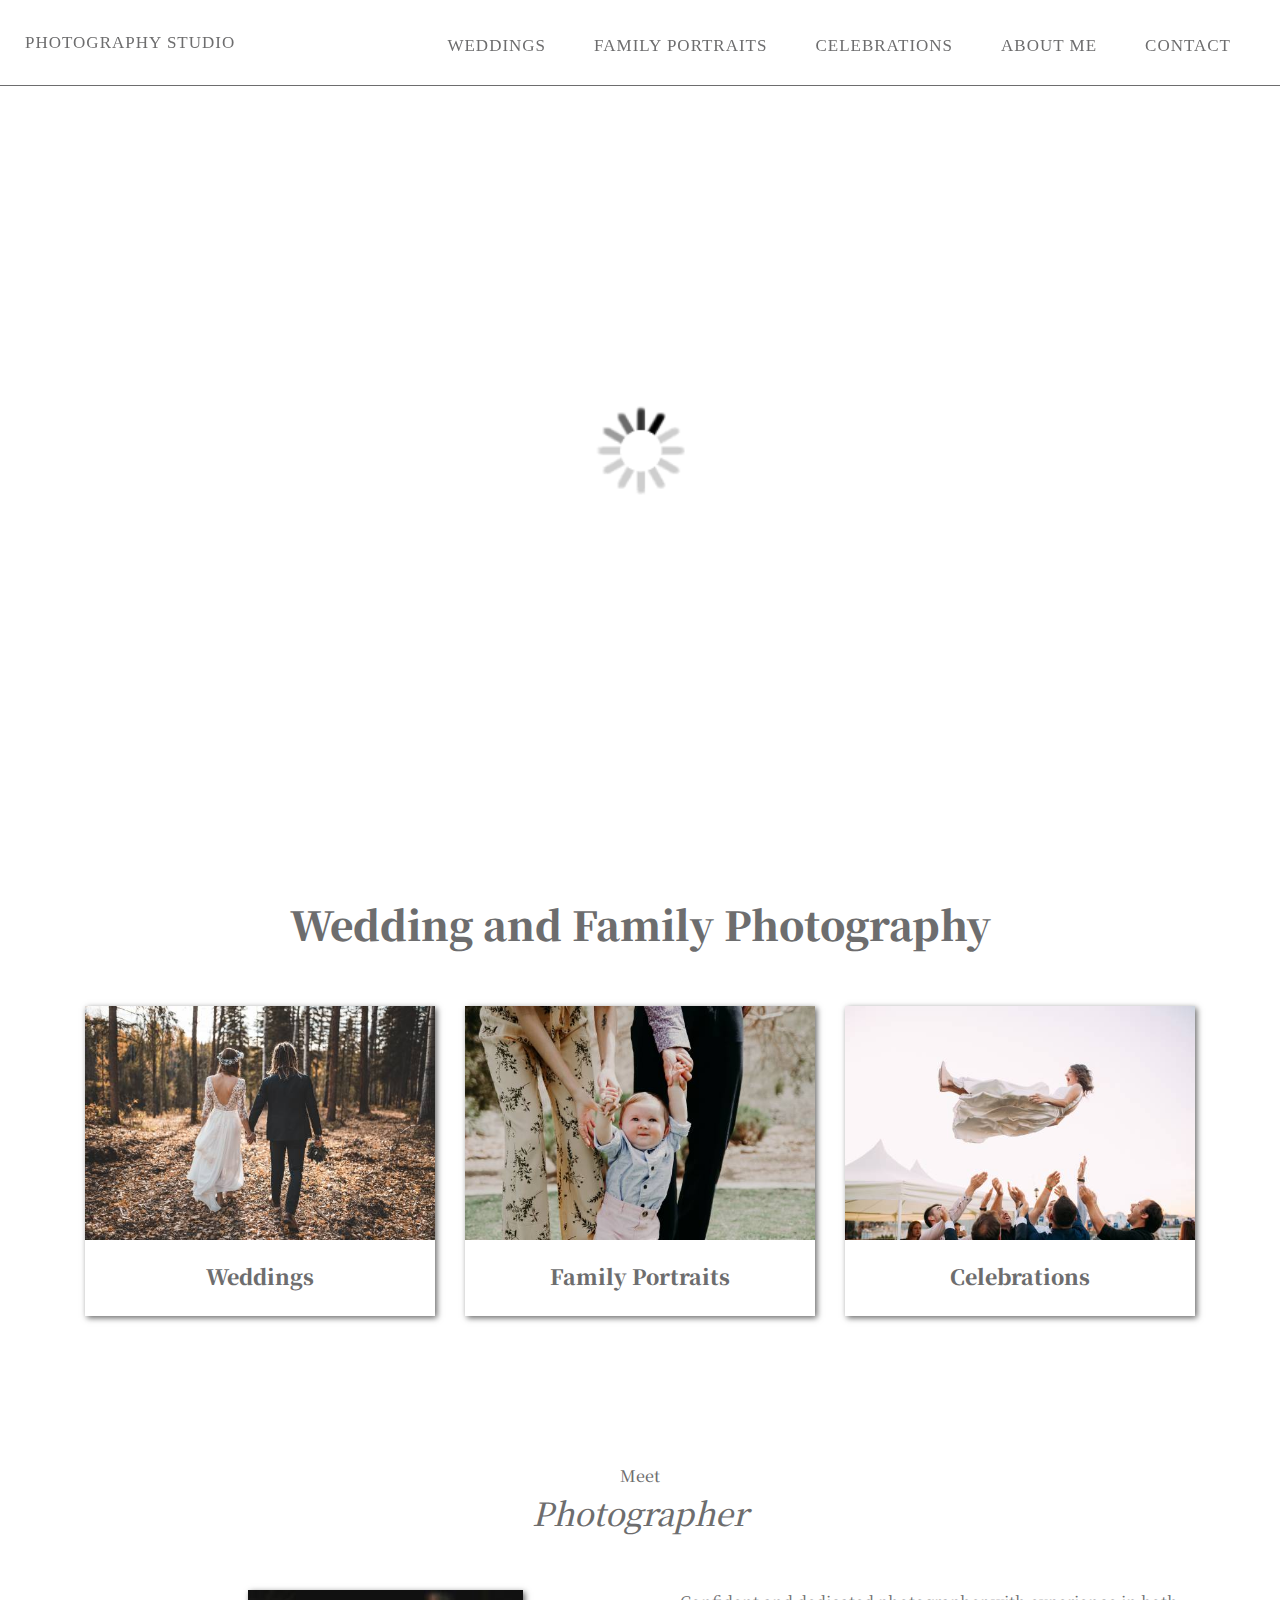
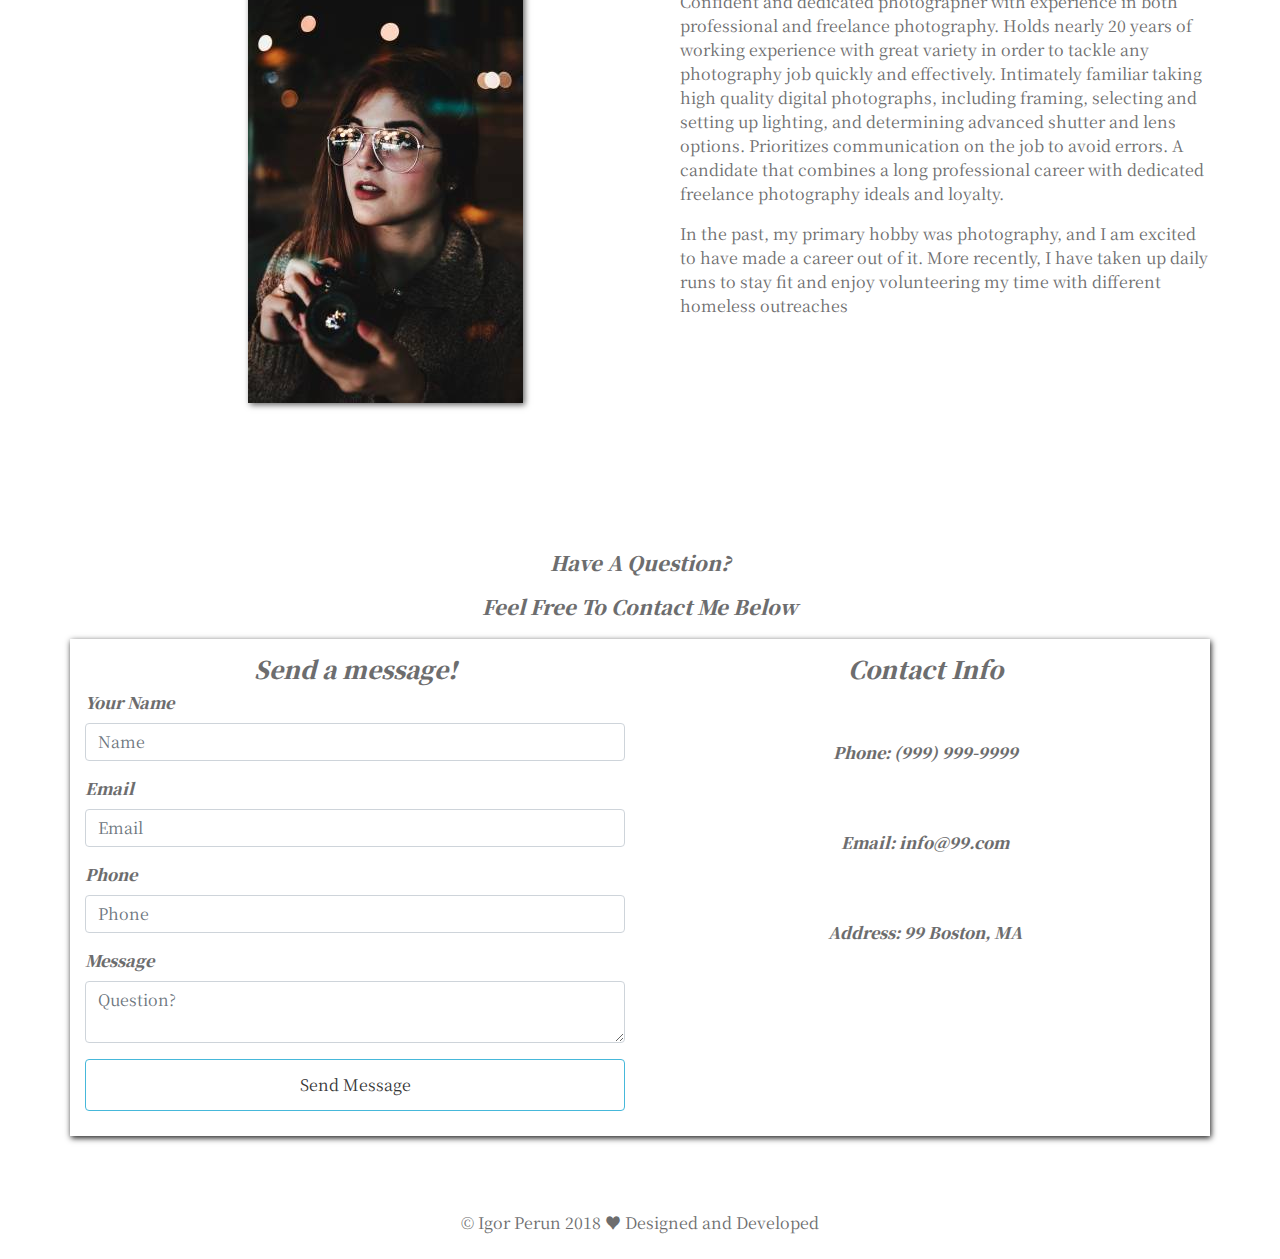
<file: index.html>
<!DOCTYPE html>
<html lang="en">
<head>
    <title>Photography Studio</title>
    <meta charset="UTF-8">
    <link rel="canonical" href="" />
    <meta name="viewport" content="width=device-width, initial-scale=1.0, scale=1.0, maximum-user-scalable=no">
    <meta name="apple-mobile-web-app-capable" content="yes" />
    <meta http-equiv="X-UA-Compatible" content="ie=edge">

    <meta property="og:site_name" content="Photography Studio" />
    <meta property="og:title" content="Wedding and Family Photography | Photography Studio">
    <meta property="og:url" content="****website name">
    <meta property="og:locale" content="en_US">
    <meta property="og:description" content="Wedding and Family Photography &amp; Studio in Boston. Specializing in wedding and family portraits &amp; wedding photography in Boston area.">
    <meta name="description" content="Wedding and Family Photography &amp; Studio in Boston. Specializing in wedding and family portraits &amp; wedding photography in Boston area.">
    <meta name="keywords" content="Wedding Photography, Wedding Photographer Massachusetts, Wedding Photography Massachusetts, Wedding Photography Boston, Family portraits in Massachusetts, Family portraits in Boston">


    <!-- font awesome CDN-->
    <link rel="stylesheet" href="https://use.fontawesome.com/releases/v5.3.1/css/all.css" integrity="sha384-mzrmE5qonljUremFsqc01SB46JvROS7bZs3IO2EmfFsd15uHvIt+Y8vEf7N7fWAU" crossorigin="anonymous">
    <!-- Google font-->
    <link href="https://fonts.googleapis.com/css?family=Noto+Serif+KR" rel="stylesheet">
    <!-- Bootstrap4 CSS CDN-->
    <link rel="stylesheet" href="https://maxcdn.bootstrapcdn.com/bootstrap/4.0.0/css/bootstrap.min.css" integrity="sha384-Gn5384xqQ1aoWXA+058RXPxPg6fy4IWvTNh0E263XmFcJlSAwiGgFAW/dAiS6JXm" crossorigin="anonymous">
    
    <!-- Custom CSS-->
    <link rel="stylesheet" href="style.css">
</head>
<body>
  <!-- Navigation -->
    <div class="loader">
        <img src="img/loader.gif" alt="Loading...">
    </div>
    <nav class="navbar navbar-expand-lg fixed-top">
        <a class="navbar-brand animated bounceInDown" href="#">Photography Studio</a>
        <button class="navbar-toggler" type="button" data-toggle="collapse" data-target="#navi" aria-controls="navbarNav" aria-expanded="false" aria-label="Toggle navigation">
            <span class="navbar-toggler-icon"></span>
        </button>
        <div class="collapse navbar-collapse justify-content-end text-white" id="navi">
            <ul class="navbar-nav animated bounceInDown">
                <li class="nav-item active">
                    <a class="nav-link" href="./weddings.html">Weddings</a>
                </li>
                <li class="nav-item">
                    <a class="nav-link" href="./family.html">Family Portraits</a>
                </li>
                <li class="nav-item">
                    <a class="nav-link nav-remove" href="./celebrations.html">Celebrations</a>
                </li>
                <li class="nav-item">
                    <a class="nav-link" href="#about">About Me</a>
                </li>
                <li class="nav-item">
                    <a class="nav-link" href="#contact">Contact</a>
                </li>
            </ul>
        </div>
    </nav>
<!-- /Navigation -->

<!-- Carousel -->
    <section class="carousel-slider">
        <div id="carouselExampleIndicators" class="carousel slide" data-ride="carousel">
            <div class="carousel-inner">
            <div class="carousel-item active">
                <img class="d-block w-100 img-fluid" src="img/img1.jpg" alt="First slide">
                <div class="carousel-caption d-none d-md-block">
                    <h1>Wedding Photography</h1>
                    <p>Located in Boston, MA</p>
                </div>
            </div>
        </div>
    </section>

<!-- /Carousel -->

<!-- Work -->
    <section class="work">
        <div class="work-heading container">
            <div class="row">
                <div class="col-sm-12">
                    <h1 class="heading text-center">Wedding and Family Photography</h1>
                </div>
            </div>
        </div>
        <div class="work-section container">
            <div class="row">
                <div class="col-sm-12 col-md-4">
                    <div class="s-img text-center">
                        <a href="./weddings.html">
                            <img class="img-fluid" src="img/s4.jpg" alt="Wedding and Family Photography">
                            <h3 class="heading text-center pt-4">Weddings</h3>
                        </a>  
                    </div>
                </div>
                <div class="col-sm-12 col-md-4">
                    <div class="s-img text-center">
                        <a href="./family.html">
                            <img class="img-fluid" src="img/s3.jpg" alt="Wedding and Family Photography">
                            <h3 class="heading text-center pt-4">Family Portraits</h3>
                        </a>  
                    </div>
                </div>
                <div class="col-sm-12 col-md-4">
                    <div class="s-img text-center">
                        <a href="./celebrations.html">
                            <img class="img-fluid" src="img/s2.jpg" alt="Wedding and Family Photography">
                            <h3 class="heading text-center pt-4">Celebrations</h3>
                        </a>
                    </div>
                </div>
            </div>
        </div>
    </section>    
<!-- /Work -->


<!-- About -->
<section id="about">
    <div class="about-section container about-heading">
        <div class="row">
            <div class="col-sm-12">
                <h6 class="text-center">Meet</h6>
                <h2 class="about-title text-center">Photographer</h2>
            </div>
        </div>
    </div>
    <div class="container about-container">
        <div class="row">
            <div class="col-sm-12 col-md-6 text-center">
                <img class=" img-fluid" src="img/about2.jpg" alt="">
            </div>
            <div class="col-sm-12 col-md-6">
                <p>
                        Confident and dedicated photographer with experience in both professional and freelance photography. Holds nearly 20 years of working experience with great variety in order to tackle any photography job quickly and effectively. Intimately familiar taking high quality digital photographs, including framing, selecting and setting up lighting, and determining advanced shutter and lens options. Prioritizes communication on the job to avoid errors. A candidate that combines a long professional career with dedicated freelance photography ideals and loyalty.</p>
                <p>
                        In the past, my primary hobby was photography, and I am excited to have made a career out of it. More recently, I have taken up daily runs to stay fit and enjoy volunteering my time with different homeless outreaches</p>
            </div>
        </div>
    </div>
</section>
<!-- /About -->

<!-- Contact -->
<section id="contact">
    <div class="container contact-container">
         <div class="row">
            <div class="col-sm-8 offset-sm-2">
                <h5 class="heading mt-5 text-center heading-mobile-h5 mb-0">Have A Question?</h5>
                <h5 class="heading text-center heading-mobile-h5 mb-0">Feel Free To Contact Me Below</h5>
            </div>
        </div>
     </div>

     <div class="container form-container">
         <div class="row">
            <div class="col-md-6 pt-3">
                <h4 class="heading text-center">Send a message!</h4>
                <form id="contact-form" method="POST" autocomplete="off" name="sentMessage" action="https:">
                    <div class="form-group">
                        <label for="name" class="heading">Your Name</label>
                        <input type="text" autocomplete="off" class="form-control " placeholder="Name" id="name" required data-validation-required-message="Please enter your name.">
                    </div>
                    <div class="form-group">
                        <label for="email" class="heading">Email</label>
                        <input type="email" autocomplete="off" class="form-control " placeholder="Email" id="email" required data-validation-required-message="Please enter your email address.">
                    </div>
                    <div class="form-group">
                        <label class="heading" for="phone">Phone</label>
                        <input id="phone" type="tel" name="phone" class="form-control" placeholder="Phone" required data-validation-required-message="Please enter a phone number.">
                    </div>
                    <div class="form-group">
                        <label for="message" class="heading">Message</label>
                        <textarea class="form-control" rows="2" placeholder="Question?" id="message" required data-validation-required-message="Please enter a message."></textarea>
                    </div>
                    <div id="success"></div>
                    <button class="btn btn-outline-blue btn-send" type="submit">Send Message
                    </button>
                </form>
            </div>
            <div class="contact-p col-md-6 pt-3  text-center">
                <h4 class="heading">Contact Info</h4>
                <p class="heading contact-detail ">Phone: (999) 999-9999</p>
                <p class="heading contact-detail ">Email: info@99.com</p>
                <p class="heading contact-detail ">Address: 99 Boston, MA</p>
            </div>
        </div>
    </div>
</section>
<!-- /Contact -->

<!-- footer -->
<section class="footer">
    <footer class="footer-section">
        <div class="container-fluid text-center footer-container">
            <div class="row">
                <div class="footer-a col-sm-12">
                   <a href="https://iperun23.github.io/"  target="_blank">&copy; Igor Perun 2018 &#9829 Designed and Developed</a> 
                </div>
            </div>
        </div>
        <a href="#" class="go-top"><i class="far fa-arrow-alt-circle-up"></i></a>
    </footer>
</section>
       
<!-- /footer -->


    <!-- Bootstrap4 JS CDN-->
    <script src="https://code.jquery.com/jquery-3.3.1.min.js" integrity="sha256-FgpCb/KJQlLNfOu91ta32o/NMZxltwRo8QtmkMRdAu8=" crossorigin="anonymous"></script>
    <script src="https://cdnjs.cloudflare.com/ajax/libs/popper.js/1.12.9/umd/popper.min.js" integrity="sha384-ApNbgh9B+Y1QKtv3Rn7W3mgPxhU9K/ScQsAP7hUibX39j7fakFPskvXusvfa0b4Q" crossorigin="anonymous"></script>
    <script src="https://maxcdn.bootstrapcdn.com/bootstrap/4.0.0/js/bootstrap.min.js" integrity="sha384-JZR6Spejh4U02d8jOt6vLEHfe/JQGiRRSQQxSfFWpi1MquVdAyjUar5+76PVCmYl" crossorigin="anonymous"></script>
    <!-- Custom JS-->
    <script src="script.js"></script>    
</body>
</html>
</file>
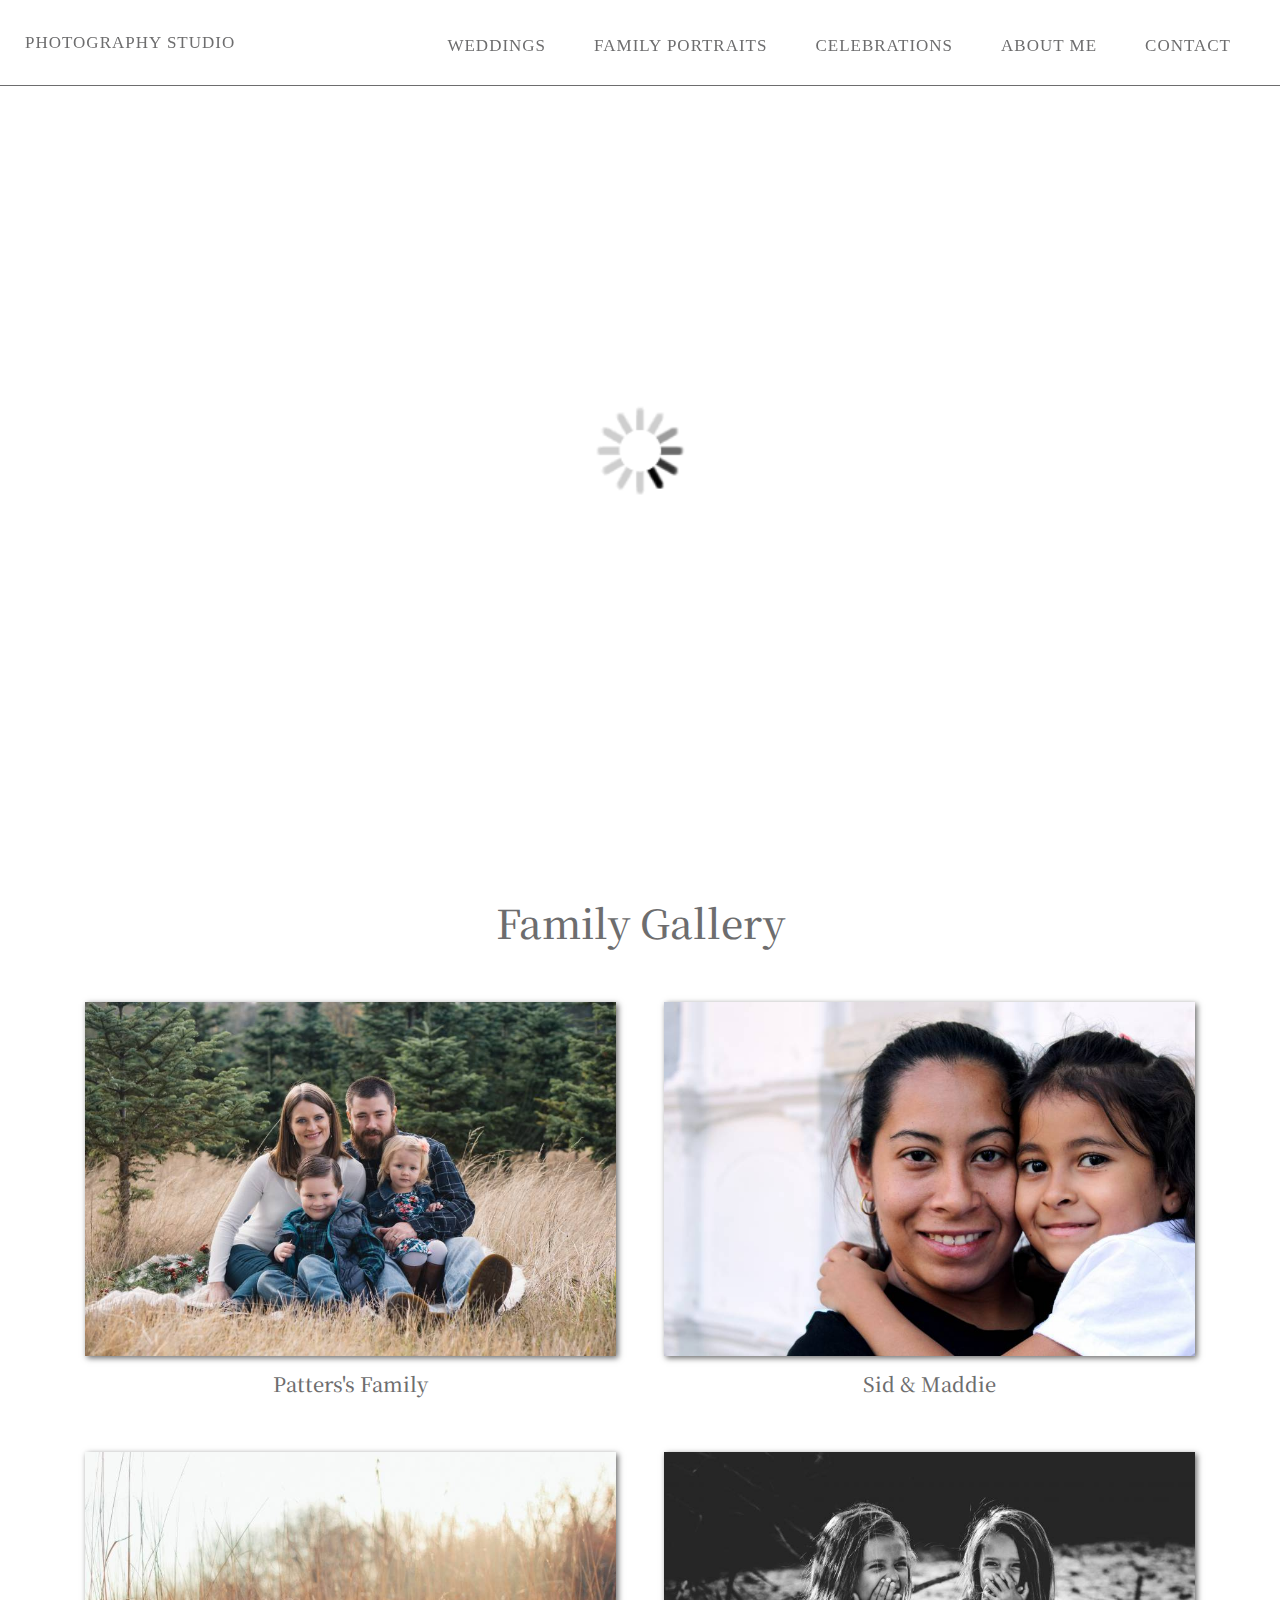
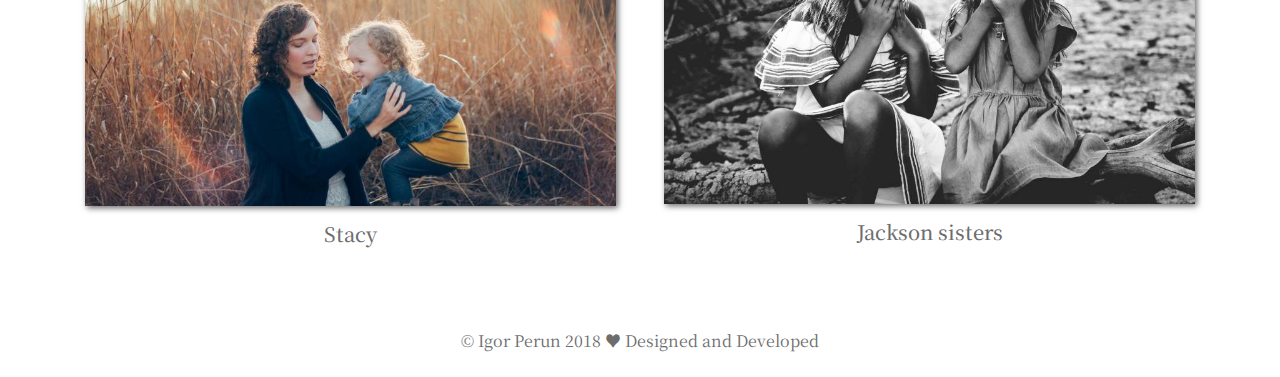
<file: family.html>
<!DOCTYPE html>
<html lang="en">
<head>
    <title>Photography Studio</title>
    <meta charset="UTF-8">
    <link rel="canonical" href="" />
    <meta name="viewport" content="width=device-width, initial-scale=1.0, scale=1.0, maximum-user-scalable=no">
    <meta name="apple-mobile-web-app-capable" content="yes" />
    <meta http-equiv="X-UA-Compatible" content="ie=edge">

    <meta property="og:site_name" content="Photography Studio" />
    <meta property="og:title" content="Wedding and Family Photography | Photography Studio">
    <meta property="og:url" content="****website name">
    <meta property="og:locale" content="en_US">
    <meta property="og:description" content="Wedding and Family Photography &amp; Studio in Boston. Specializing in wedding and family portraits &amp; wedding photography in Boston area.">
    <meta name="description" content="Wedding and Family Photography &amp; Studio in Boston. Specializing in wedding and family portraits &amp; wedding photography in Boston area.">
    <meta name="keywords" content="Wedding Photography, Wedding Photographer Massachusetts, Wedding Photography Massachusetts, Wedding Photography Boston, Family portraits in Massachusetts, Family portraits in Boston">


    <!-- font awesome CDN-->
    <link rel="stylesheet" href="https://use.fontawesome.com/releases/v5.3.1/css/all.css" integrity="sha384-mzrmE5qonljUremFsqc01SB46JvROS7bZs3IO2EmfFsd15uHvIt+Y8vEf7N7fWAU" crossorigin="anonymous">
    <!-- Google font-->
    <link href="https://fonts.googleapis.com/css?family=Noto+Serif+KR" rel="stylesheet">
    <!-- Bootstrap4 CSS CDN-->
    <link rel="stylesheet" href="https://maxcdn.bootstrapcdn.com/bootstrap/4.0.0/css/bootstrap.min.css" integrity="sha384-Gn5384xqQ1aoWXA+058RXPxPg6fy4IWvTNh0E263XmFcJlSAwiGgFAW/dAiS6JXm" crossorigin="anonymous">
    
    <!-- Custom CSS-->
    <link rel="stylesheet" href="style.css">
</head>
<body>
    <!-- Navigation -->
    <div class="loader">
        <img src="img/loader.gif" alt="Loading...">
    </div>  
  <nav class="navbar navbar-expand-lg fixed-top">
    <a class="navbar-brand animated bounceInDown" href="./index.html">Photography Studio</a>
    <button class="navbar-toggler" type="button" data-toggle="collapse" data-target="#navi" aria-controls="navbarNav" aria-expanded="false" aria-label="Toggle navigation">
        <span class="navbar-toggler-icon"></span>
    </button>
    <div class="collapse navbar-collapse justify-content-end text-white" id="navi">
        <ul class="navbar-nav animated bounceInDown">
            <li class="nav-item active">
                <a class="nav-link" href="./weddings.html">Weddings</a>
            </li>
            <li class="nav-item">
                <a class="nav-link" href="#">Family Portraits</a>
            </li>
            <li class="nav-item">
                <a class="nav-link nav-remove" href="./celebrations.html">Celebrations</a>
            </li>
            <li class="nav-item">
                <a class="nav-link" href="index.html#about">About Me</a>
            </li>
            <li class="nav-item">
                <a class="nav-link" href="index.html#contact">Contact</a>
            </li>
        </ul>
    </div>
</nav>
<!-- /Navigation -->


<!-- Carousel -->
<section class="carousel-slider">
    <div id="carouselExampleIndicators" class="carousel slide" data-ride="carousel">
        <div class="carousel-inner">
        <div class="carousel-item active">
            <img class="d-block w-100 img-fluid" src="img/f.jpg" alt="First slide">
            <div class="carousel-caption d-none d-md-block">
                <h1>Family Portraits!</h1>
            </div>
        </div>
    </div>
</section>

<!-- /Carousel -->

<!-- Gallery-->
<section class="gallery">
    <div class="container">
        <div class="row">
            <div class="col-sm-12 text-center pt-5">
                <h1>Family Gallery</h1>
            </div>
        </div>
    </div>
    <div class="container pt-5 pb-5">
        <div class="row">
            <div class="col-sm-6 pr-4">
                <div class="w-img">
                    <a href="">
                        <img class="img-fluid" src="img/f1.jpg"
                            alt="">
                        <div class="text-center pt-3">
                            <h5>Patters's Family</h5>
                        </div>
                    </a>
                </div>
            </div>
            <div class="col-sm-6 pl-4">
                <div class="w-img">
                    <a href="">
                        <img class="img-fluid" src="img/f2.jpg"
                            alt="">
                        <div class="text-center pt-3">
                            <h5>Sid & Maddie</h5>
                        </div>
                    </a>
                </div>
            </div>
        </div>
    </div>
    <div class="container">
        <div class="row">
            <div class="col-sm-6 pr-4">
                <div class="w-img">
                    <a href="">
                        <img class="img-fluid" src="img/f3.jpg"
                            alt="">
                        <div class="text-center pt-3">
                            <h5>Stacy</h5>
                        </div>
                    </a>
                </div>
            </div>
            <div class="col-sm-6 pl-4">
                <div class="w-img">
                    <a href="">
                        <img class="img-fluid" src="img/f4.jpg"
                            alt="">
                        <div class="text-center pt-3">
                            <h5>Jackson sisters</h5>
                        </div>
                    </a>
                </div>
            </div>
        </div>
    </div>
</section>
<!-- /Gallery -->

<!-- footer -->
<section class="footer">
    <footer class="footer-section">
        <div class="container-fluid text-center footer-container">
            <div class="row">
                <div class="footer-a col-sm-12">
                   <a href="https://iperun23.github.io/"  target="_blank">&copy; Igor Perun 2018 &#9829 Designed and Developed</a> 
                </div>
            </div>
        </div>
        <a href="#" class="go-top"><i class="far fa-arrow-alt-circle-up"></i></a>
    </footer>
</section>
       
<!-- /footer -->


     <!-- Bootstrap4 JS CDN-->
     <script src="https://code.jquery.com/jquery-3.3.1.min.js" integrity="sha256-FgpCb/KJQlLNfOu91ta32o/NMZxltwRo8QtmkMRdAu8=" crossorigin="anonymous"></script>
     <script src="https://cdnjs.cloudflare.com/ajax/libs/popper.js/1.12.9/umd/popper.min.js" integrity="sha384-ApNbgh9B+Y1QKtv3Rn7W3mgPxhU9K/ScQsAP7hUibX39j7fakFPskvXusvfa0b4Q" crossorigin="anonymous"></script>
     <script src="https://maxcdn.bootstrapcdn.com/bootstrap/4.0.0/js/bootstrap.min.js" integrity="sha384-JZR6Spejh4U02d8jOt6vLEHfe/JQGiRRSQQxSfFWpi1MquVdAyjUar5+76PVCmYl" crossorigin="anonymous"></script>
     <!-- Custom JS-->
     <script src="script.js"></script>    
</body>
</html>
</file>
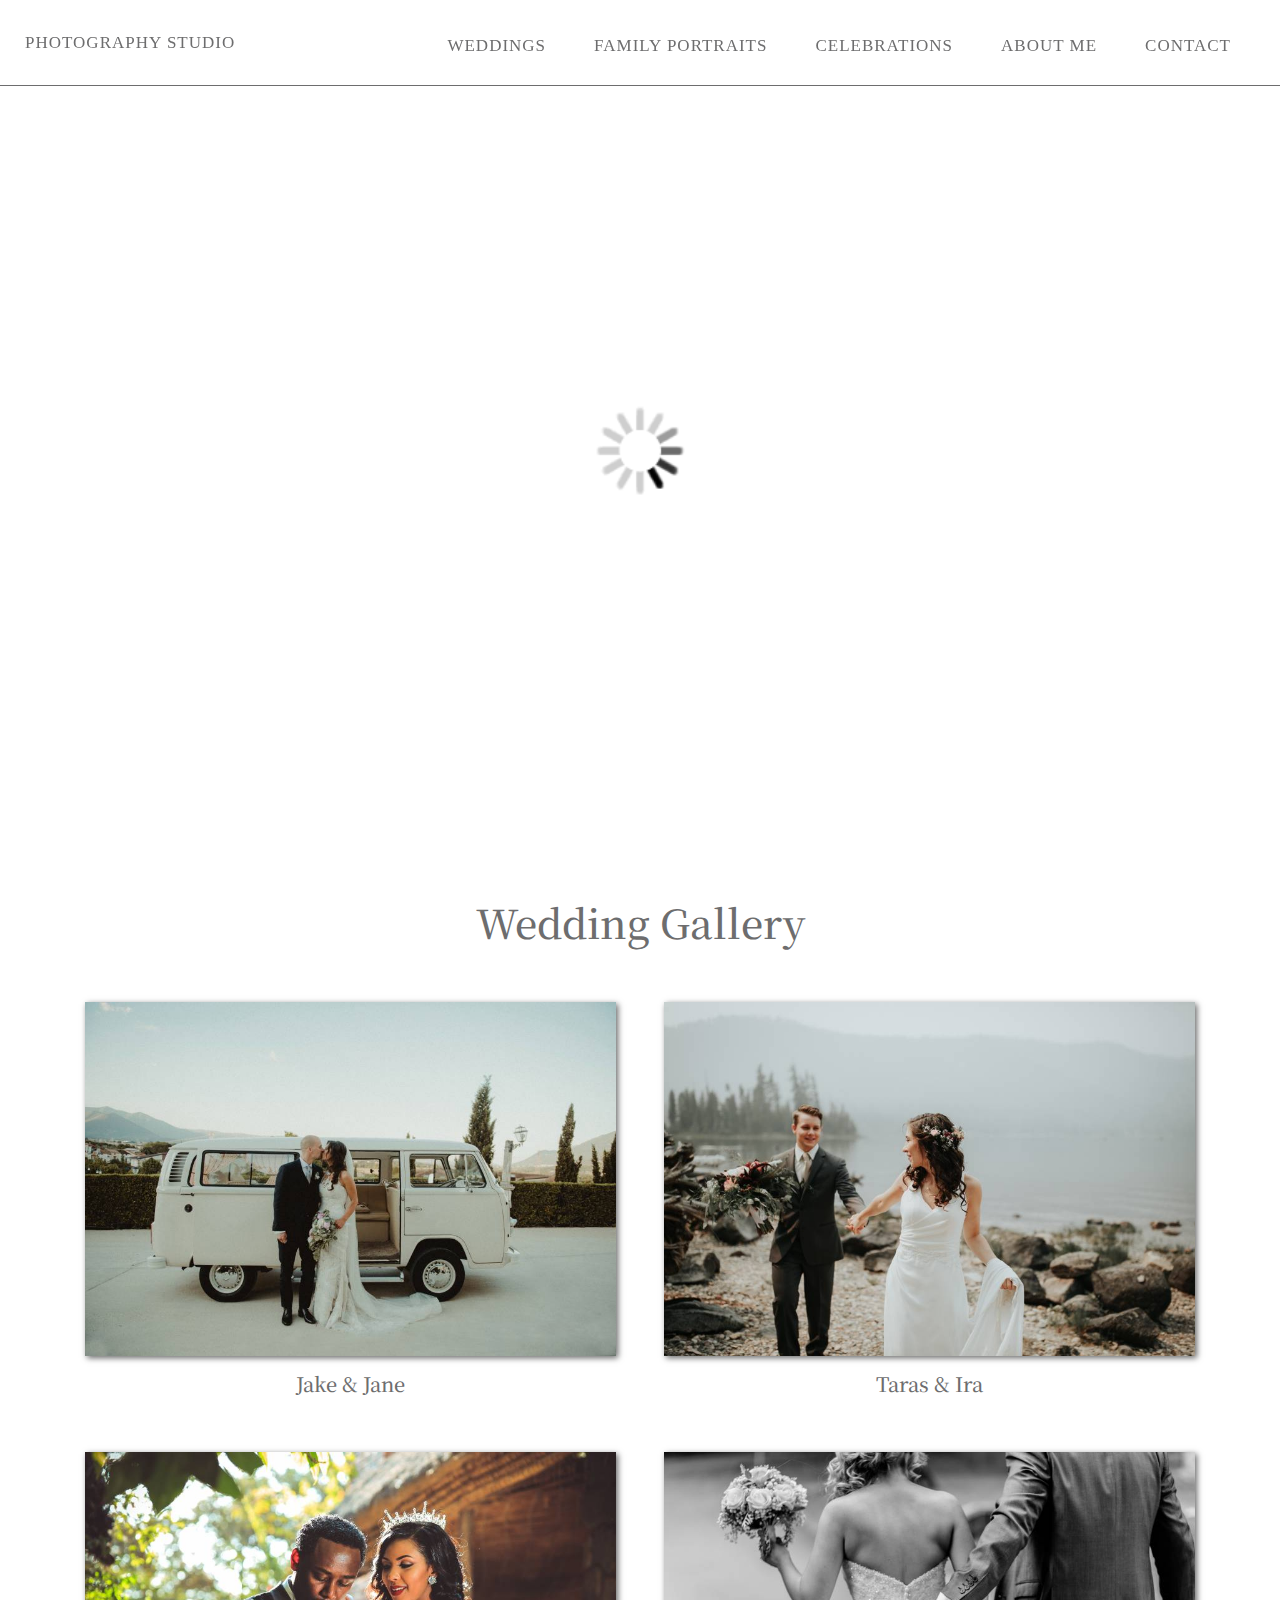
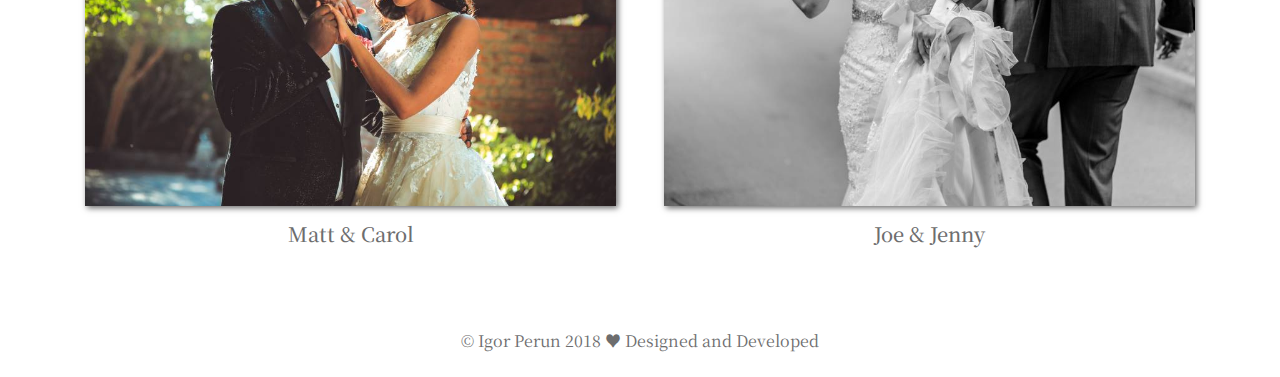
<file: weddings.html>
<!DOCTYPE html>
<html lang="en">
<head>
    <title>Photography Studio</title>
    <meta charset="UTF-8">
    <link rel="canonical" href="" />
    <meta name="viewport" content="width=device-width, initial-scale=1.0, scale=1.0, maximum-user-scalable=no">
    <meta name="apple-mobile-web-app-capable" content="yes" />
    <meta http-equiv="X-UA-Compatible" content="ie=edge">

    <meta property="og:site_name" content="Photography Studio" />
    <meta property="og:title" content="Wedding and Family Photography | Photography Studio">
    <meta property="og:url" content="****website name">
    <meta property="og:locale" content="en_US">
    <meta property="og:description" content="Wedding and Family Photography &amp; Studio in Boston. Specializing in wedding and family portraits &amp; wedding photography in Boston area.">
    <meta name="description" content="Wedding and Family Photography &amp; Studio in Boston. Specializing in wedding and family portraits &amp; wedding photography in Boston area.">
    <meta name="keywords" content="Wedding Photography, Wedding Photographer Massachusetts, Wedding Photography Massachusetts, Wedding Photography Boston, Family portraits in Massachusetts, Family portraits in Boston">


    <!-- font awesome CDN-->
    <link rel="stylesheet" href="https://use.fontawesome.com/releases/v5.3.1/css/all.css" integrity="sha384-mzrmE5qonljUremFsqc01SB46JvROS7bZs3IO2EmfFsd15uHvIt+Y8vEf7N7fWAU" crossorigin="anonymous">
    <!-- Google font-->
    <link href="https://fonts.googleapis.com/css?family=Noto+Serif+KR" rel="stylesheet">
    <!-- Bootstrap4 CSS CDN-->
    <link rel="stylesheet" href="https://maxcdn.bootstrapcdn.com/bootstrap/4.0.0/css/bootstrap.min.css" integrity="sha384-Gn5384xqQ1aoWXA+058RXPxPg6fy4IWvTNh0E263XmFcJlSAwiGgFAW/dAiS6JXm" crossorigin="anonymous">
    
    <!-- Custom CSS-->
    <link rel="stylesheet" href="style.css">
</head>
<body>
    <!-- Navigation -->
    <div class="loader">
        <img src="img/loader.gif" alt="Loading...">
    </div>
  <nav class="navbar navbar-expand-lg fixed-top">
    <a class="navbar-brand animated bounceInDown" href="./index.html">Photography Studio</a>
    <button class="navbar-toggler" type="button" data-toggle="collapse" data-target="#navi" aria-controls="navbarNav" aria-expanded="false" aria-label="Toggle navigation">
        <span class="navbar-toggler-icon"></span>
    </button>
    <div class="collapse navbar-collapse justify-content-end text-white" id="navi">
        <ul class="navbar-nav animated bounceInDown">
            <li class="nav-item active">
                <a class="nav-link" href="#">Weddings</a>
            </li>
            <li class="nav-item">
                <a class="nav-link" href="./family.html">Family Portraits</a>
            </li>
            <li class="nav-item">
                <a class="nav-link nav-remove" href="./celebrations.html">Celebrations</a>
            </li>
            <li class="nav-item">
                <a class="nav-link" href="index.html#about">About Me</a>
            </li>
            <li class="nav-item">
                <a class="nav-link" href="index.html#contact">Contact</a>
            </li>
        </ul>
    </div>
</nav>
<!-- /Navigation -->

<!-- Carousel -->
<section class="carousel-slider">
    <div id="carouselExampleIndicators" class="carousel slide" data-ride="carousel">
        <div class="carousel-inner">
        <div class="carousel-item active">
            <img class="d-block w-100 img-fluid" src="img/img3.jpg" alt="First slide">
            <div class="carousel-caption d-none d-md-block">
                <h1></h1>
            </div>
        </div>
    </div>
</section>

<!-- /Carousel -->

<!-- Gallery-->
<section class="gallery">
    <div class="container">
        <div class="row">
            <div class="col-sm-12 text-center pt-5">
                <h1>Wedding Gallery</h1>
            </div>
        </div>
    </div>
    <div class="container pt-5 pb-5">
        <div class="row">
            <div class="col-sm-6 pr-4">
                <div class="w-img">
                    <a href="">
                        <img class="img-fluid" src="img/w1.jpg"
                            alt="">
                        <div class="text-center pt-3">
                            <h5>Jake & Jane</h5>
                        </div>
                    </a>
                </div>
            </div>
            <div class="col-sm-6 pl-4">
                <div class="w-img">
                    <a href="">
                        <img class="img-fluid" src="img/w2.jpg"
                            alt="">
                        <div class="text-center pt-3">
                            <h5>Taras & Ira</h5>
                        </div>
                    </a>
                </div>
            </div>
        </div>
    </div>
    <div class="container">
        <div class="row">
            <div class="col-sm-6 pr-4">
                <div class="w-img">
                    <a href="">
                        <img class="img-fluid" src="img/w3.jpg"
                            alt="">
                        <div class="text-center pt-3">
                            <h5>Matt & Carol</h5>
                        </div>
                    </a>
                </div>
            </div>
            <div class="col-sm-6 pl-4">
                <div class="w-img">
                    <a href="">
                        <img class="img-fluid" src="img/w4.jpg"
                            alt="">
                        <div class="text-center pt-3">
                            <h5>Joe & Jenny</h5>
                        </div>
                    </a>
                </div>
            </div>
        </div>
    </div>
</section>
<!-- /Gallery -->

<!-- footer -->
<section class="footer">
    <footer class="footer-section">
        <div class="container-fluid text-center footer-container">
            <div class="row">
                <div class="footer-a col-sm-12">
                   <a href="https://iperun23.github.io/"  target="_blank">&copy; Igor Perun 2018 &#9829 Designed and Developed</a> 
                </div>
            </div>
        </div>
        <a href="#" class="go-top"><i class="far fa-arrow-alt-circle-up"></i></a>
    </footer>
</section>
       
<!-- /footer -->

     <!-- Bootstrap4 JS CDN-->
     <script src="https://code.jquery.com/jquery-3.3.1.min.js" integrity="sha256-FgpCb/KJQlLNfOu91ta32o/NMZxltwRo8QtmkMRdAu8=" crossorigin="anonymous"></script>
     <script src="https://cdnjs.cloudflare.com/ajax/libs/popper.js/1.12.9/umd/popper.min.js" integrity="sha384-ApNbgh9B+Y1QKtv3Rn7W3mgPxhU9K/ScQsAP7hUibX39j7fakFPskvXusvfa0b4Q" crossorigin="anonymous"></script>
     <script src="https://maxcdn.bootstrapcdn.com/bootstrap/4.0.0/js/bootstrap.min.js" integrity="sha384-JZR6Spejh4U02d8jOt6vLEHfe/JQGiRRSQQxSfFWpi1MquVdAyjUar5+76PVCmYl" crossorigin="anonymous"></script>
     <!-- Custom JS-->
     <script src="script.js"></script>    
</body>
</html>
</file>
<file: style.css>
*,
*::before,
*::after {
    box-sizing: border-box;
}

* {
    margin: 0;
    padding: 0;
    font-family: 'Noto Serif KR', sans-serif;
    color: #6d6d6e;
}
body {
    overflow-x: hidden;
}
button {
    cursor: pointer;
}

 /* ---- Loader ---- */
 .loader {
    position: fixed;
    z-index: 999;
    top: 0;
    left: 0;
    width: 100%;
    height: 100%;
    background: #fff;
    display: flex;
    justify-content: center;
    align-items: center
}
.loader > img {
    width: 375px
}
.loader.hidden {
    animation: fadeOut .8s;
    animation-fill-mode: forwards
}

@keyframes fadeOut {
    100% {
        opacity: 0;
        visibility: hidden
    }
}
/*---------- Navigation---------- */

.navbar {
    padding: 25px 25px;
    background-color: rgba(255, 255, 255, .80);
    transition: all .5s ease-in;
    border-bottom: 1px solid #6d6d6e;
}
.navbar li {
    padding-right: 1rem;
    padding-left: 1rem; 
}

.navbar a {
    font-family: 'Adriane Text',serif;
    color: #6d6d6e;
    text-transform: uppercase;
    font-weight: 500;
    letter-spacing: 1px;
    font-size: 17px;
    transition: all .2s ease-in;
    height: 35px;
   
}

.navbar a:hover {
    border-bottom: .5px solid #6d6d6e;
}

.navbar-toggler {
    border-color: rgb(0,0,0);
    transition: all .2s ease-in;
    color: black;
    background-color:#6d6d6e;
}
.navbar-toggler:hover {
    border-color: #6d6d6e;
    background-color:black;
    
}
.navbar-toggler-icon {
  background-image: url("data:image/svg+xml;charset=utf8,%3Csvg viewBox='0 0 32 32' xmlns='http://www.w3.org/2000/svg'%3E%3Cpath stroke='rgba(255,255,255, 0.7)' stroke-width='2' stroke-linecap='round' stroke-miterlimit='10' d='M4 8h24M4 16h24M4 24h24'/%3E%3C/svg%3E");
}

/*---------- Carousel---------- */

.carousel-item img {
    height: 850px;
}

.carousel-caption {
    margin-bottom: 550px;
}
.carousel-caption p {
    color: white;
}

/*---------- Work---------- */
.work-heading {
    padding: 50px 0;
}

.s-img {
    height: 310px;
    box-shadow: 2px 2px 6px rgba(0,0,0,.6);
}
.s-img h3 {
    font-size: 21px;
}
.s-img:hover {
    opacity: 0.75;
}
.work-section {
    padding-bottom: 50px;
}

.work-section a {
    color: #6d6d6e;
}

.work-section a:hover {
    border-bottom: .5px solid #6d6d6e;
}


/*---------- About-section---------- */

.about-section {
    padding-top: 50px;
}

.about-section h2 {
    font-style: italic;
}
.about-container {
    padding: 50px 0px 50px 50px;
}

.about-container img {
    box-shadow: 2px 2px 6px rgba(0,0,0,.6);
}

.about-container p {
    line-height: 150%;
}

#about {
  padding-top: 50px;
}

/*---------- Contact-section---------- */
.contact-container {
    font-style: italic;
    padding-top: 50px;
}
.contact-container h5 {
    padding-bottom:20px;
}
.form-container {
    box-shadow: 1px 2px 6px rgba(0,0,0,.9);
    padding-bottom: 25px;
    font-style: italic;
}


.btn-outline-blue {
    color: #353535;
    border-color: #46b8da;
    padding: 13px;
    width: 100%;
    background-color: rgba(178, 34, 34, 0);
}
.btn-outline-blue:hover {
    background-color: #46b8da;
    border: 1px solid black;
}
.contact-p p{
    padding-top: 50px;
}
.heading {
    font-weight: 900;
}
/*---------- footer-section---------- */


.footer-container {
    margin-top:25px;
    padding-top: 50px;
}
.footer-a a{
    padding:25px;
    color: #6d6d6e;
}

/*---------- back to top---------- */
.go-top {
	position: fixed;
	bottom: 2em;
	right: 2.5em;
	text-decoration: none;
	background-color: white;
	font-size: 12px;
    display: none;
    border-radius: 50%;
}
.go-top i {
    font-size: 45px;
  }
.go-top:hover {
	background-color:rgba(0,0,0, .3);
}


@media only screen and (max-width: 772px) {
    .carousel-item img {
        height: 550px;
    }

   
}


@media only screen and (max-width: 480px) {
    html, body {
        overflow-x: hidden !important;
        width: 100%;
    }
    .carousel-item img {
        height: 450px;
    }
   .about-container {
       padding: 25px 0;
   }
   .about-container p {
    padding: 30px 20px 0px 40px;
   }

}



/*---------- Other HTML PAGES CSS ---------- */

.w-img a {
    text-decoration: none;
    
}
.w-img img{
    box-shadow: 2px 2px 6px rgba(0,0,0,.6);
}

.w-img:hover {
    opacity: 0.75;
}
</file>
